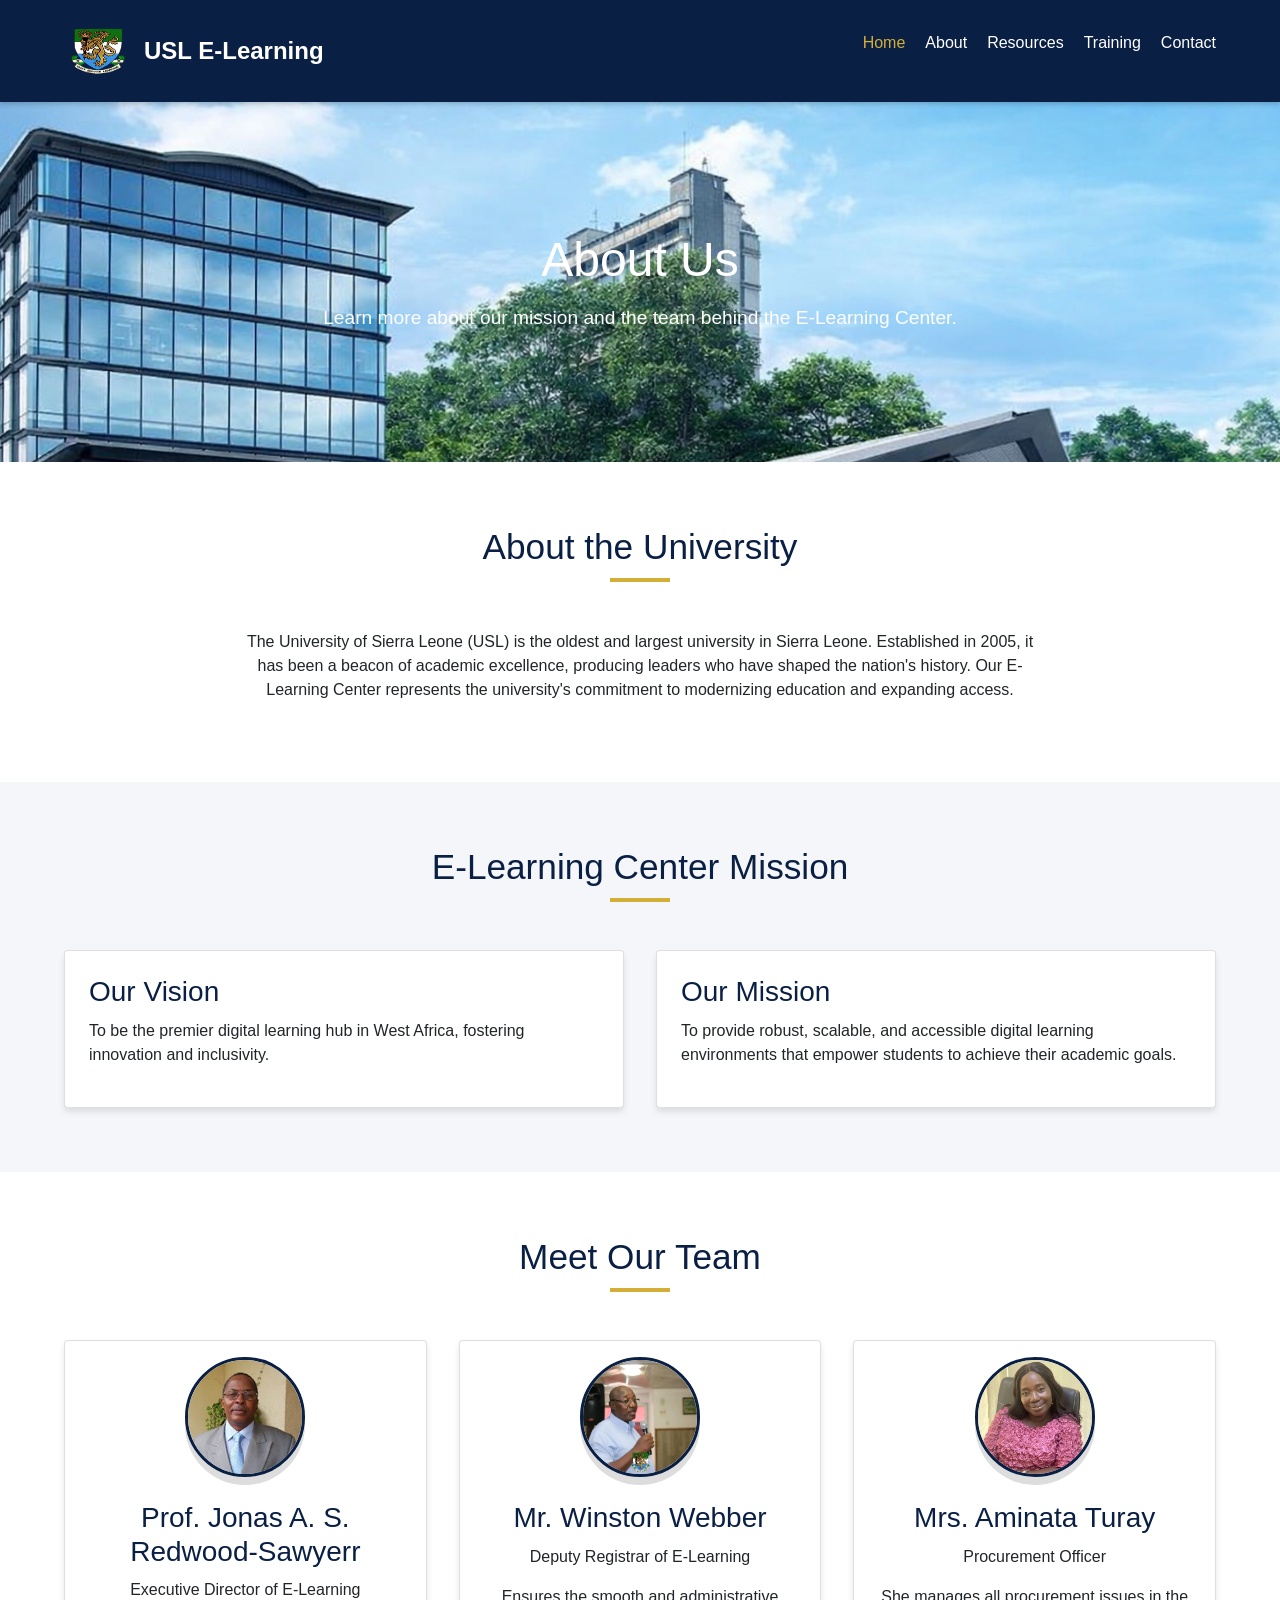
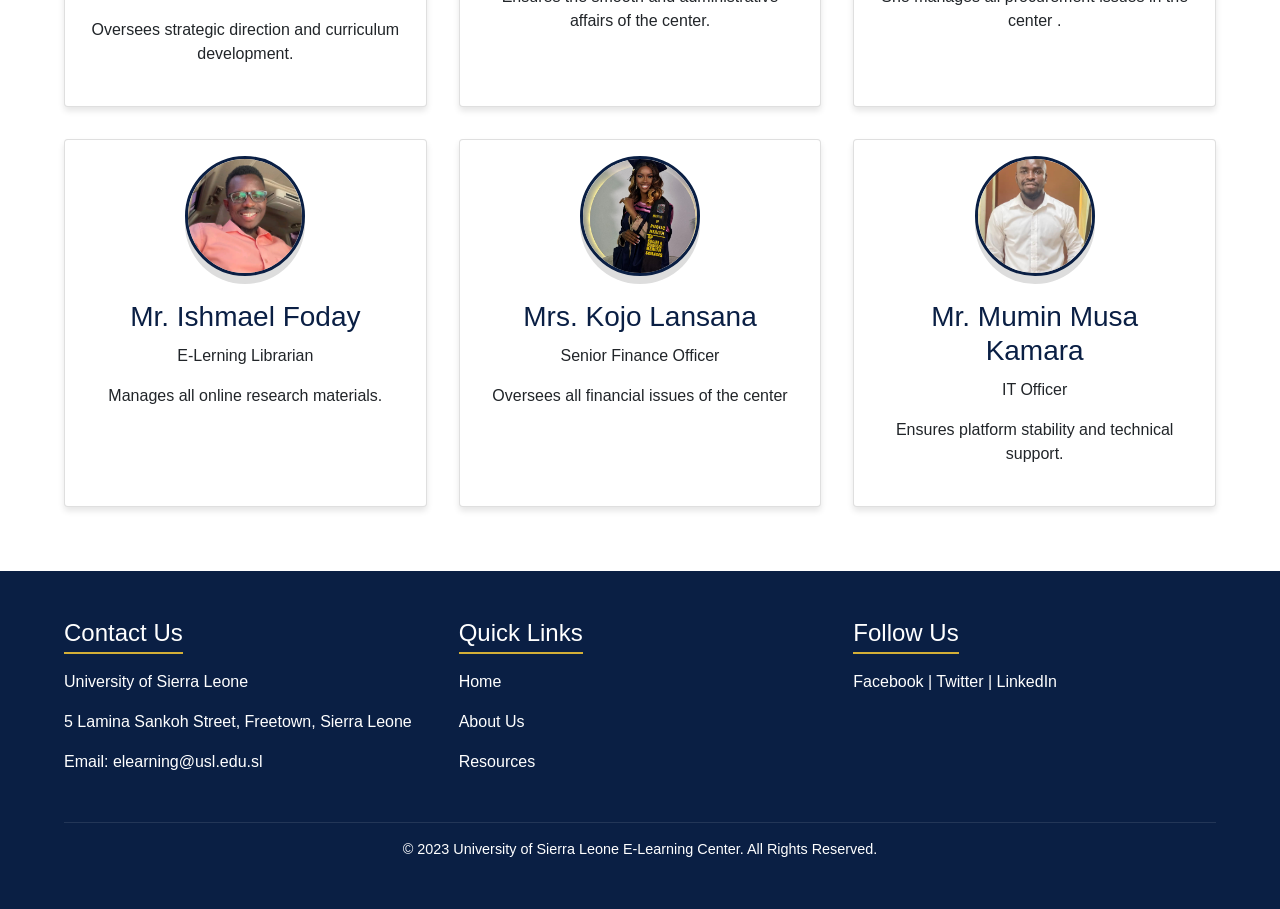
<file: about.html>
<!DOCTYPE html>
<html lang="en">
<head>
    <meta charset="UTF-8">
    <meta name="viewport" content="width=device-width, initial-scale=1.0">
    <title>Document</title>
    <link rel="stylesheet" href="style.css">
    <link rel="stylesheet" href="./css/bootstrap.css">
    <link rel="stylesheet" href="./js/bootstrap.bundle.js">
</head>
<body>
     <header>
        <div class="nav-container">
            <div class="logo">
                <!-- Placeholder for Logo Image -->
                <div >
                      <img src="./USL-Logo-latest1.png" width="70px" height="70px" alt="">
                </div>
                <span>USL E-Learning</span>
            </div>
            <div class="menu-toggle">☰</div>
            <nav>
                <ul>
                    <li><a href="index.html" class="active">Home</a></li>
                    <li><a href="about.html">About</a></li>
                    <li><a href="resources.html">Resources</a></li>
                    <li><a href="training.html">Training</a></li>
                    <li><a href="contact.html">Contact</a></li>
                </ul>
            </nav>
        </div>
    </header>
        <!-- Page Header -->
    <section class="hero" style="height: 40vh;">
        <div>
            <h1>About Us</h1>
            <p>Learn more about our mission and the team behind the E-Learning Center.</p>
        </div>
    </section>

    <!-- University Info -->
    <section>
        <h2 class="section-title">About the University</h2>
        <div style="max-width: 800px; margin: 0 auto; text-align: center;">
            <p>The University of Sierra Leone (USL) is the oldest and largest university in Sierra Leone. Established in 2005, it has been a beacon of academic excellence, producing leaders who have shaped the nation's history. Our E-Learning Center represents the university's commitment to modernizing education and expanding access.</p>
        </div>
    </section>

    <!-- E-Learning Mission -->
    <section style="background-color: var(--light-gray);">
        <h2 class="section-title">E-Learning Center Mission</h2>
        <div class="grid-container">
            <div class="card">
                <div class="card-content">
                    <h3>Our Vision</h3>
                    <p>To be the premier digital learning hub in West Africa, fostering innovation and inclusivity.</p>
                </div>
            </div>
            <div class="card">
                <div class="card-content">
                    <h3>Our Mission</h3>
                    <p>To provide robust, scalable, and accessible digital learning environments that empower students to achieve their academic goals.</p>
                </div>
            </div>
        </div>
    </section>

    <!-- Meet the Team -->
    <section>
        <h2 class="section-title">Meet Our Team</h2>
        <div class="grid-container">
            <div class="card team-card">
                <div class="card-content">
                    <div class="card-img-placeholder" style="border-radius:50%; width:120px; height:120px; margin:0 auto 1rem;"><img src="./Prof.jpg" alt=""></div>
                    <h3>Prof. Jonas A. S. Redwood-Sawyerr</h3>
                    <p>Executive Director of E-Learning</p>
                    <p>Oversees strategic direction and curriculum development.</p>
                </div>
            </div>
            <div class="card team-card">
                <div class="card-content">
                    <div class="card-img-placeholder" style="border-radius:50%; width:120px; height:120px; margin:0 auto 1rem;"><img src="./Mr Webber.jpeg" alt=""></div>
                    <h3>Mr. Winston Webber</h3>
                    <p>Deputy Registrar of E-Learning </p>
                    <p>Ensures the smooth and administrative affairs of the center.</p>
                </div>
            </div>
            <div class="card team-card">
                <div class="card-content">
                    <div class="card-img-placeholder" style="border-radius:50%; width:120px; height:120px; margin:0 auto 1rem;"><img src="./aunty Amie.jpeg" alt=""></div>
                    <h3>Mrs. Aminata Turay</h3>
                    <p>Procurement Officer</p>
                    <p>She manages all procurement issues in the center .</p>
                </div>
            </div>
            <div class="card team-card">
                <div class="card-content">
                    <div class="card-img-placeholder" style="border-radius:50%; width:120px; height:120px; margin:0 auto 1rem;"><img src="./isho.jpeg" alt=""></div>
                    <h3>Mr. Ishmael Foday</h3>
                    <p>E-Lerning Librarian</p>
                    <p>Manages all online research materials.</p>
                </div>
            </div>
             <div class="card team-card">
                <div class="card-content">
                    <div class="card-img-placeholder" style="border-radius:50%; width:120px; height:120px; margin:0 auto 1rem;"><img src="./nancy.jpeg" alt=""></div>
                    <h3>Mrs. Kojo Lansana</h3>
                    <p>Senior Finance Officer</p>
                    <p>Oversees all financial issues of the center</p>
                </div>
            </div>
             <div class="card team-card">
                <div class="card-content">
                    <div class="card-img-placeholder" style="border-radius:50%; width:120px; height:120px; margin:0 auto 1rem;"><img src="./IT-Officer.jpeg" alt=""></div>
                    <h3>Mr. Mumin Musa Kamara</h3>
                    <p>IT Officer</p>
                    <p>Ensures platform stability and technical support.</p>
                </div>
            </div>
        </div>
    </section>
    <footer>
        <div class="footer-content">
            <div class="footer-section">
                <h4>Contact Us</h4>
                <p>University of Sierra Leone</p>
                <p>5 Lamina Sankoh Street, Freetown, Sierra Leone</p>
                <p>Email: elearning@usl.edu.sl</p>
            </div>
            <div class="footer-section">
                <h4>Quick Links</h4>
                <p><a href="index.html" style="color:white; text-decoration:none;">Home</a></p>
                <p><a href="about.html" style="color:white; text-decoration:none;">About Us</a></p>
                <p><a href="resources.html" style="color:white; text-decoration:none;">Resources</a></p>
            </div>
            <div class="footer-section">
                <h4>Follow Us</h4>
                <p>Facebook | Twitter | LinkedIn</p>
            </div>
        </div>
        <div class="footer-bottom">
            &copy; 2023 University of Sierra Leone E-Learning Center. All Rights Reserved.
        </div>
    </footer>
</body>
</html>
</file>
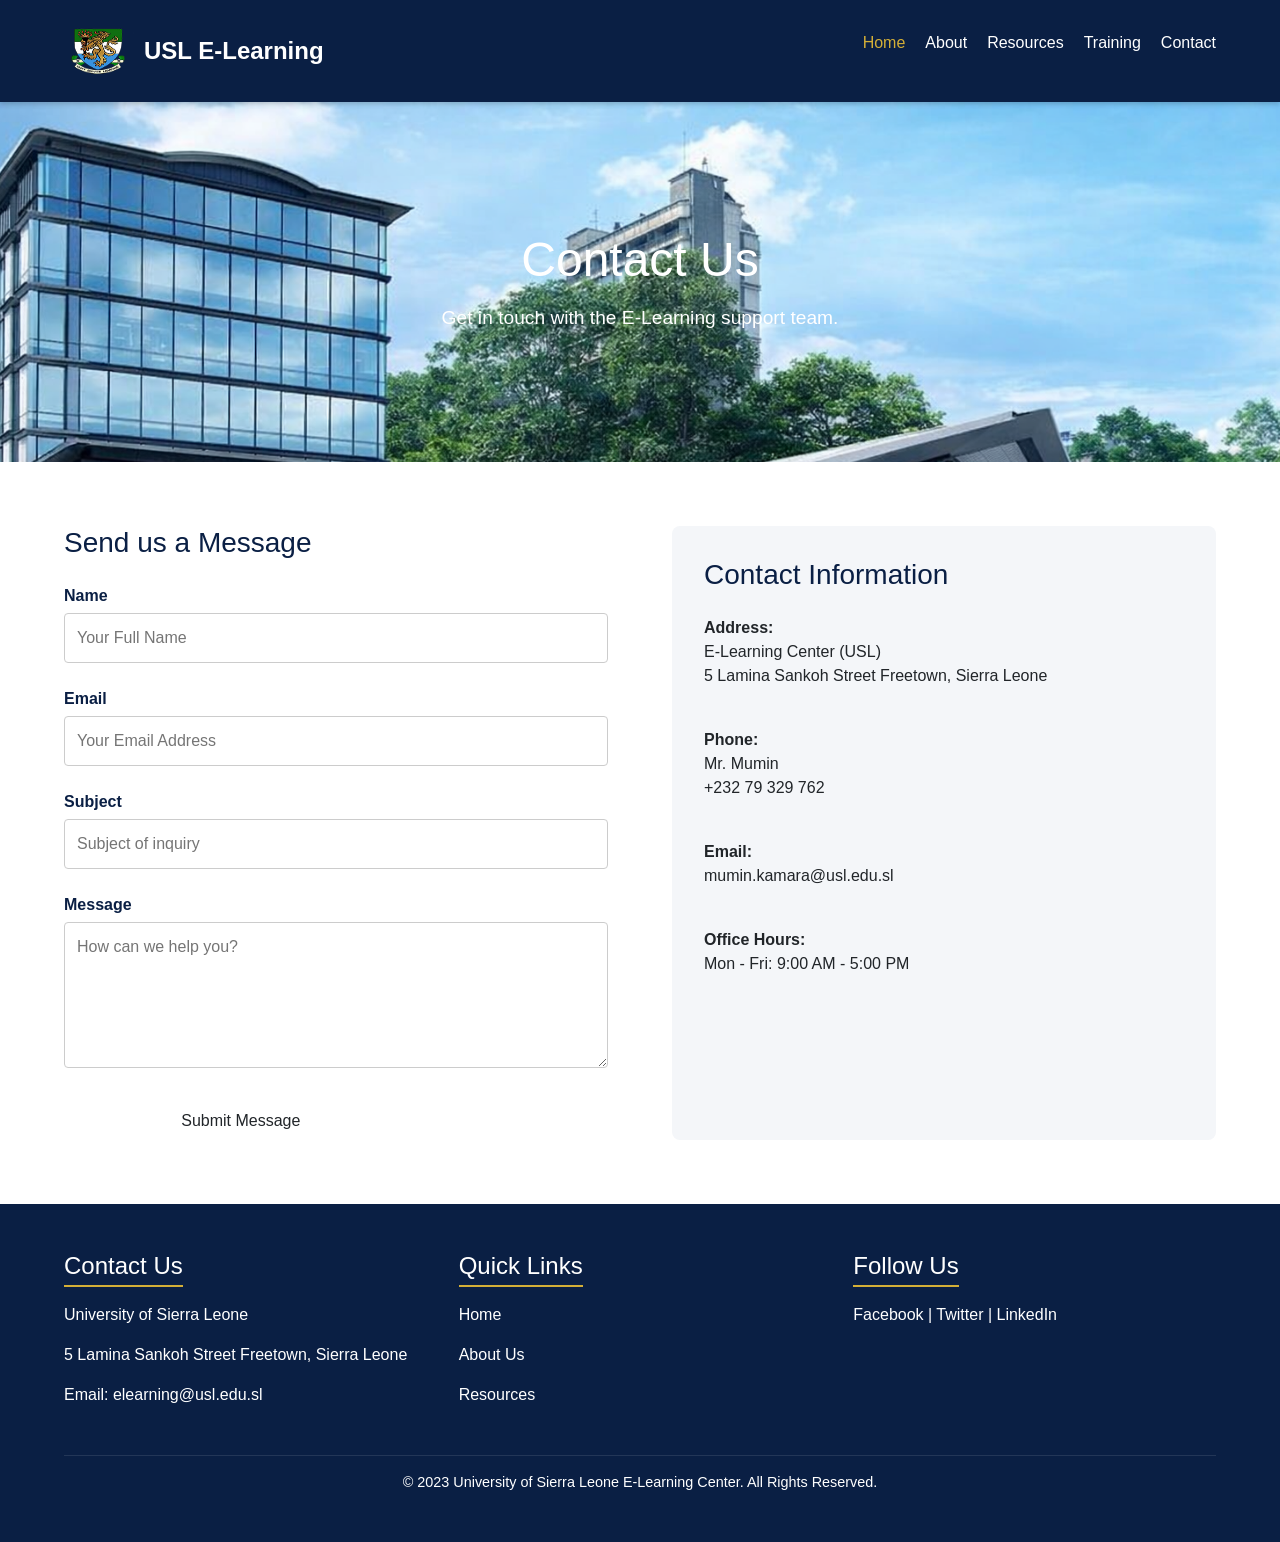
<file: contact.html>
<!DOCTYPE html>
<html lang="en">
<head>
    <meta charset="UTF-8">
    <meta name="viewport" content="width=device-width, initial-scale=1.0">
    <title>Document</title>
    <link rel="stylesheet" href="style.css">
    <link rel="stylesheet" href="./css/bootstrap.css">
    <link rel="stylesheet" href="./js/bootstrap.bundle.js">
</head>
<body>
    <header>
        <div class="nav-container">
            <div class="logo">
                <!-- Placeholder for Logo Image -->
                <div>
                      <img src="./USL-Logo-latest1.png" width="70px" height="70px" alt="">
                </div>
                <span>USL E-Learning</span>
            </div>
            <div class="menu-toggle">☰</div>
            <nav>
                <ul>
                    <li><a href="index.html" class="active">Home</a></li>
                    <li><a href="about.html">About</a></li>
                    <li><a href="resources.html">Resources</a></li>
                    <li><a href="training.html">Training</a></li>
                    <li><a href="contact.html">Contact</a></li>
                </ul>
            </nav>
        </div>
    </header>
        <section class="hero" style="height: 40vh;">
        <div>
            <h1>Contact Us</h1>
            <p>Get in touch with the E-Learning support team.</p>
        </div>
    </section>

    <section>
        <div class="contact-container">
            <!-- Contact Form -->
            <div>
                <h3 style="margin-bottom: 1.5rem; color: var(--primary-blue);">Send us a Message</h3>
                <form id="contactForm">
                    <div class="form-group">
                        <label for="name">Name</label>
                        <input type="text" id="name" placeholder="Your Full Name">
                    </div>
                    <div class="form-group">
                        <label for="email">Email</label>
                        <input type="email" id="email" placeholder="Your Email Address">
                    </div>
                    <div class="form-group">
                        <label for="subject">Subject</label>
                        <input type="text" id="subject" placeholder="Subject of inquiry">
                    </div>
                    <div class="form-group">
                        <label for="message">Message</label>
                        <textarea id="message" rows="5" placeholder="How can we help you?"></textarea>
                    </div>
                    <button type="submit" class="btn">Submit Message</button>
                </form>
            </div>

            <!-- Contact Info -->
            <div style="background-color: var(--light-gray); padding: 2rem; border-radius: 8px;">
                <h3 style="margin-bottom: 1.5rem; color: var(--primary-blue);">Contact Information</h3>
                <p><strong>Address:</strong><br>E-Learning Center (USL) <br>5 Lamina Sankoh Street Freetown, Sierra Leone</p>
                <br>
                <p><strong>Phone:</strong><br>Mr. Mumin<br>+232 79 329 762</p>
                <br>
                <p><strong>Email:</strong><br>mumin.kamara@usl.edu.sl</p>
                <br>
                <p><strong>Office Hours:</strong><br>Mon - Fri: 9:00 AM - 5:00 PM</p>
            </div>
        </div>
    </section>
    <footer>
        <div class="footer-content">
            <div class="footer-section">
                <h4>Contact Us</h4>
                <p>University of Sierra Leone</p>
                <p>5 Lamina Sankoh Street Freetown, Sierra Leone</p>
                <p>Email: elearning@usl.edu.sl</p>
            </div>
            <div class="footer-section">
                <h4>Quick Links</h4>
                <p><a href="index.html" style="color:white; text-decoration:none;">Home</a></p>
                <p><a href="about.html" style="color:white; text-decoration:none;">About Us</a></p>
                <p><a href="resources.html" style="color:white; text-decoration:none;">Resources</a></p>
            </div>
            <div class="footer-section">
                <h4>Follow Us</h4>
                <p>Facebook | Twitter | LinkedIn</p>
            </div>
        </div>
        <div class="footer-bottom">
            &copy; 2023 University of Sierra Leone E-Learning Center. All Rights Reserved.
        </div>
    </footer>
    <script>
            /* script.js */
document.addEventListener('DOMContentLoaded', () => {
    
    // Mobile Menu Toggle
    const menuToggle = document.querySelector('.menu-toggle');
    const navUl = document.querySelector('nav ul');

    if(menuToggle) {
        menuToggle.addEventListener('click', () => {
            navUl.classList.toggle('active');
        });
    }

    // Contact Form Validation
    const contactForm = document.getElementById('contactForm');

    if (contactForm) {
        contactForm.addEventListener('submit', (e) => {
            e.preventDefault();
            
            let isValid = true;
            const name = document.getElementById('name');
            const email = document.getElementById('email');
            const message = document.getElementById('message');
            
            // Simple validation logic
            if (name.value.trim() === '') {
                isValid = false;
                alert('Please enter your name.');
            } else if (!validateEmail(email.value)) {
                isValid = false;
                alert('Please enter a valid email address.');
            } else if (message.value.trim() === '') {
                isValid = false;
                alert('Please enter a message.');
            }

            if (isValid) {
                alert('Thank you for contacting us! We will get back to you shortly.');
                contactForm.reset();
            }
        });
    }

    // Email Regex Helper
    function validateEmail(email) {
        const re = /^[^\s@]+@[^\s@]+\.[^\s@]+$/;
        return re.test(email);
    }
});
    </script>
    
</body>
</html>
</file>
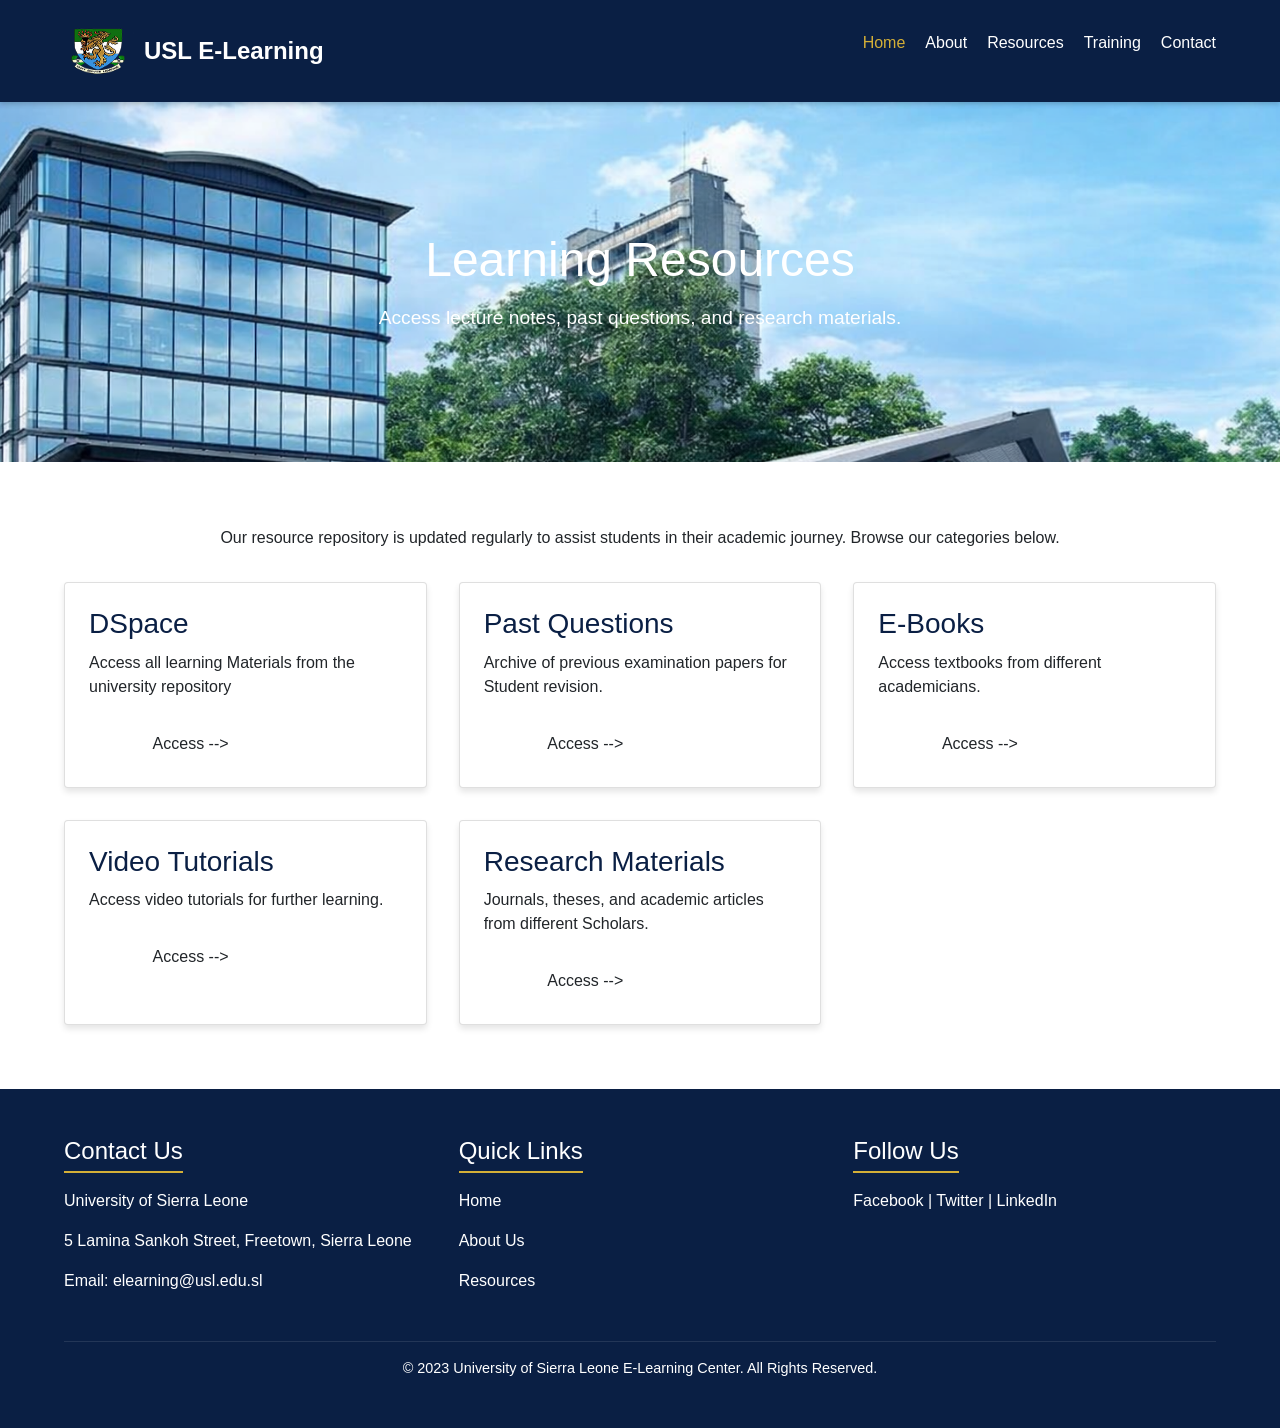
<file: resources.html>
<!DOCTYPE html>
<html lang="en">
<head>
    <meta charset="UTF-8">
    <meta name="viewport" content="width=device-width, initial-scale=1.0">
    <title>Resource Page</title>
    <link rel="stylesheet" href="style.css">
    <link rel="stylesheet" href="./css/bootstrap.css">
    <link rel="stylesheet" href="./js/bootstrap.bundle.js">
</head>
<body>
    <header>
        <div class="nav-container">
            <div class="logo">
                <!-- Placeholder for Logo Image -->
                <div>
                      <img src="./USL-Logo-latest1.png" width="70px" height="70px" alt="">
                </div>
                <span>USL E-Learning</span>
            </div>
            <div class="menu-toggle">☰</div>
            <nav>
                <ul>
                    <li><a href="index.html" class="active">Home</a></li>
                    <li><a href="about.html">About</a></li>
                    <li><a href="resources.html">Resources</a></li>
                    <li><a href="training.html">Training</a></li>
                    <li><a href="contact.html">Contact</a></li>
                </ul>
            </nav>
        </div>
    </header>
        <section class="hero" style="height: 40vh;">
        <div>
            <h1>Learning Resources</h1>
            <p>Access lecture notes, past questions, and research materials.</p>
        </div>
    </section>

    <section>
        <p style="text-align: center; margin-bottom: 2rem;">Our resource repository is updated regularly to assist students in their academic journey. Browse our categories below.</p>
        
        <div class="grid-container">
            <!-- Card 1 -->
            <div class="card">
    <div class="card-content">
        <h3>DSpace</h3>
        <p>Access all learning Materials from the university repository</p>
        
        <!-- Add onclick to the button -->
        <button class="btn" onclick="window.location.href='https://dspace.usl.edu.sl/om'"> Access --> </button>
        
    </div>
</div>
            <!-- Card 2 -->
            <div class="card">
                <div class="card-content">
                    <h3>Past Questions</h3>
                    <p>Archive of previous examination papers for Student revision.</p>
                     <button class="btn" onclick="window.location.href='https://www.examry.com'"> Access --> </button>
                  
                </div>
            </div>
            <!-- Card 3 -->
            <div class="card">
                <div class="card-content">
                    <h3>E-Books</h3>
                    <p>Access textbooks from different academicians.</p>
                     <button class="btn" onclick="window.location.href='https://openlibrary.org' "> Access --> </button>
                </div>
            </div>
            <!-- Card 4 -->
            <div class="card">
                <div class="card-content">
                    <h3>Video Tutorials</h3>
                    <p>Access video tutorials for further learning.</p>
                    <button class="btn" onclick="window.location.href='https://www.youtube.com' "> Access --> </button>
                </div>
            </div>
            <!-- Card 5 -->
            <div class="card">
                <div class="card-content">
                    <h3>Research Materials</h3>
                    <p>Journals, theses, and academic articles from different Scholars.</p>
                    <button class="btn" onclick="window.location.href='https://scholar.google.com' "> Access --> </button>
                </div>
            </div>
        </div>
    </section>
    <footer>
        <div class="footer-content">
            <div class="footer-section">
                <h4>Contact Us</h4>
                <p>University of Sierra Leone</p>
                <p>5 Lamina Sankoh Street, Freetown, Sierra Leone</p>
                <p>Email: elearning@usl.edu.sl</p>
            </div>
            <div class="footer-section">
                <h4>Quick Links</h4>
                <p><a href="index.html" style="color:white; text-decoration:none;">Home</a></p>
                <p><a href="about.html" style="color:white; text-decoration:none;">About Us</a></p>
                <p><a href="resources.html" style="color:white; text-decoration:none;">Resources</a></p>
            </div>
            <div class="footer-section">
                <h4>Follow Us</h4>
                <p>Facebook | Twitter | LinkedIn</p>
            </div>
        </div>
        <div class="footer-bottom">
            &copy; 2023 University of Sierra Leone E-Learning Center. All Rights Reserved.
        </div>
    </footer>
</body>
</html>
</file>
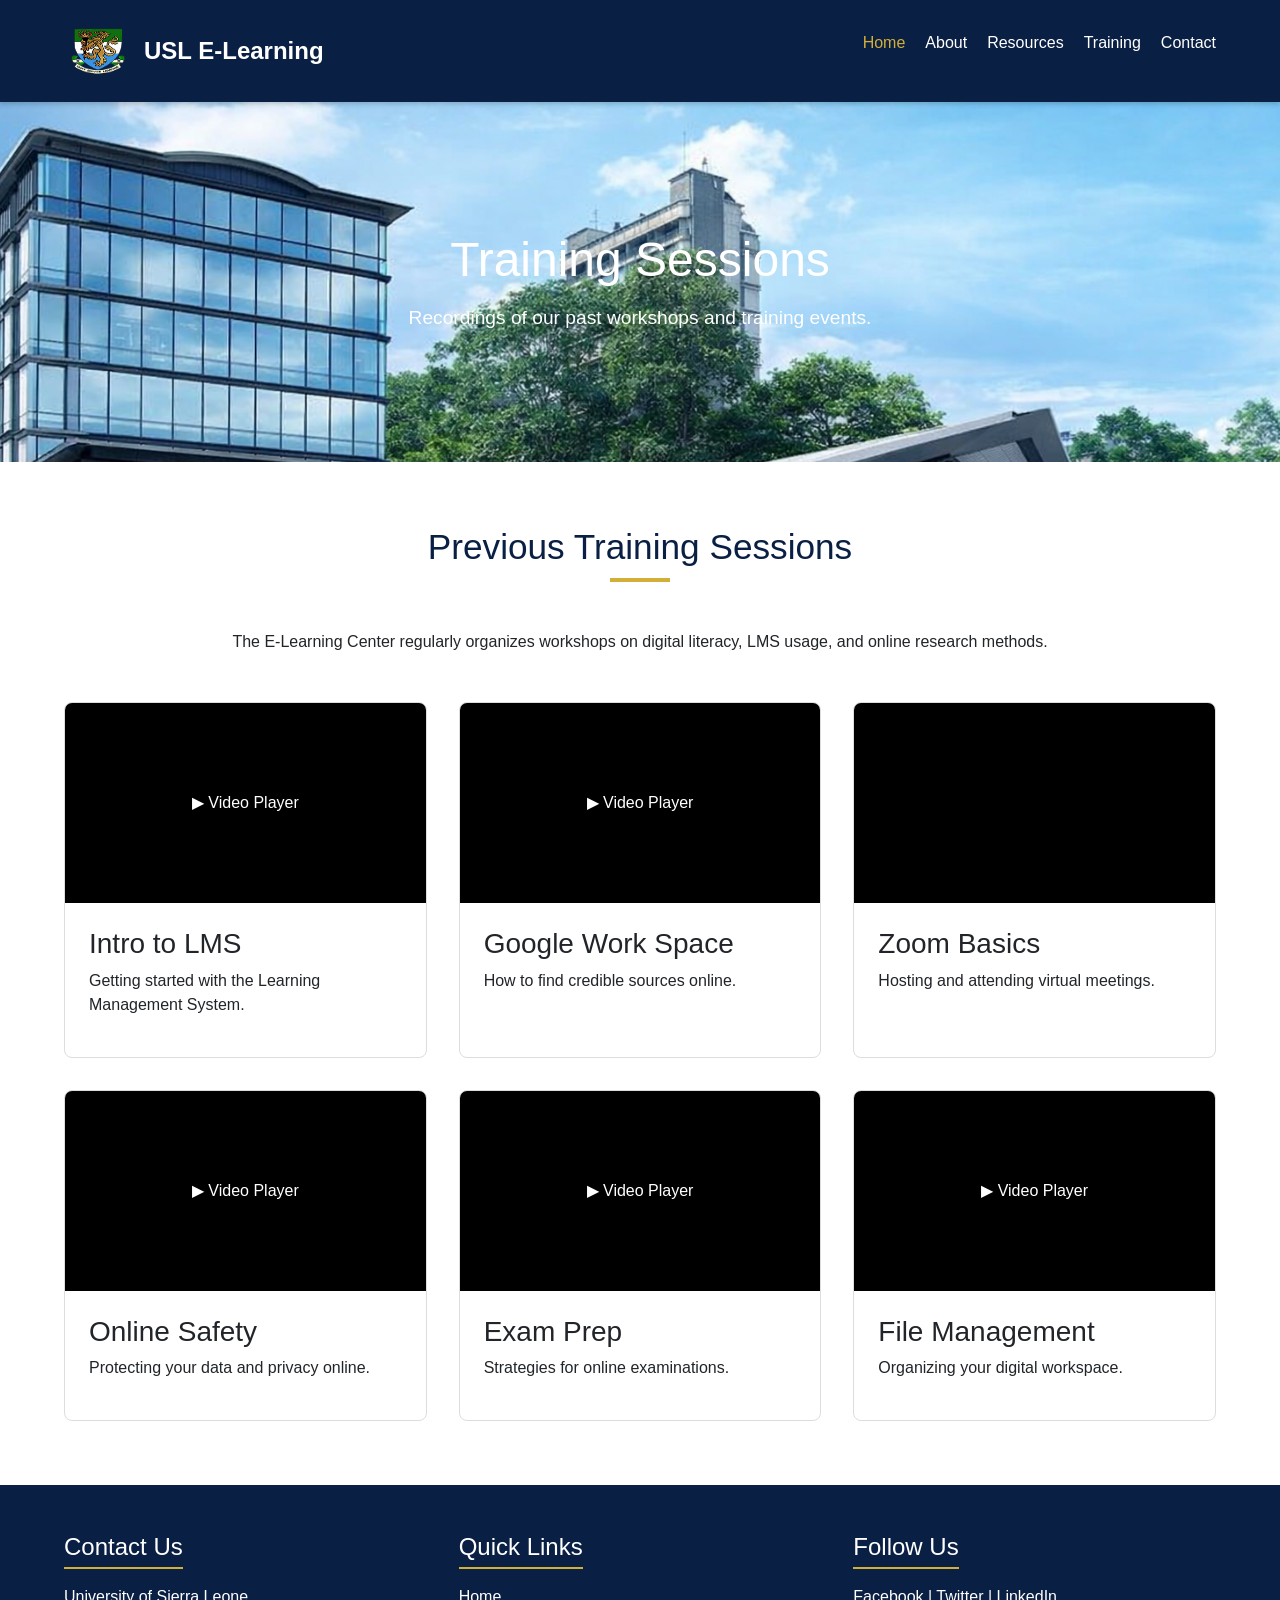
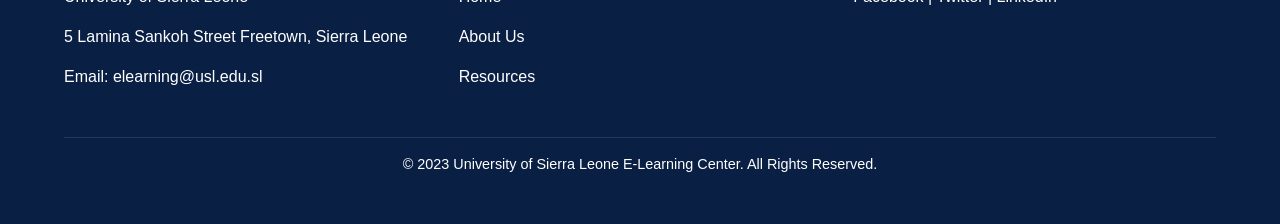
<file: training.html>
<!DOCTYPE html>
<html lang="en">
<head>
    <meta charset="UTF-8">
    <meta name="viewport" content="width=device-width, initial-scale=1.0">
    <title>Training</title>
    <link rel="stylesheet" href="style.css">
    <link rel="stylesheet" href="./css/bootstrap.css">
    <link rel="stylesheet" href="./js/bootstrap.bundle.js">
</head>
<body>
    <header>
        <div class="nav-container">
            <div class="logo">
                <!-- Placeholder for Logo Image -->
                <div>
                      <img src="./USL-Logo-latest1.png" width="70px" height="70px" alt="">
                </div>
                <span>USL E-Learning</span>
            </div>
            <div class="menu-toggle">☰</div>
            <nav>
                <ul>
                    <li><a href="index.html" class="active">Home</a></li>
                    <li><a href="about.html">About</a></li>
                    <li><a href="resources.html">Resources</a></li>
                    <li><a href="training.html">Training</a></li>
                    <li><a href="contact.html">Contact</a></li>
                </ul>
            </nav>
        </div>
    </header>
        <section class="hero" style="height: 40vh;">
        <div>
            <h1>Training Sessions</h1>
            <p>Recordings of our past workshops and training events.</p>
        </div>
    </section>

    <section>
        <h2 class="section-title">Previous Training Sessions</h2>
        <p style="text-align: center; margin-bottom: 3rem;">The E-Learning Center regularly organizes workshops on digital literacy, LMS usage, and online research methods.</p>

        <div class="video-grid">
            <!-- Video 1 -->
            <div class="video-card">
                <div class="video-placeholder">▶ Video Player</div>
                <div class="card-content">
                    <h3>Intro to LMS</h3>
                    <p>Getting started with the Learning Management System.</p>
                </div>
            </div>
            <!-- Video 2 -->
            <div class="video-card">
                <div class="video-placeholder">▶ Video Player</div>
                <div class="card-content">
                    <h3>Google Work Space</h3>
                    <p>How to find credible sources online.</p>
                </div>
            </div>
            <!-- Video 3 -->
            <div class="video-card">
                <div class="video-placeholder"><video src=""></video></div>
                <div class="card-content">
                    <h3>Zoom Basics</h3>
                    <p>Hosting and attending virtual meetings.</p>
                </div>
            </div>
            <!-- Video 4 -->
            <div class="video-card">
                <div class="video-placeholder">▶ Video Player</div>
                <div class="card-content">
                    <h3>Online Safety</h3>
                    <p>Protecting your data and privacy online.</p>
                </div>
            </div>
            <!-- Video 5 -->
            <div class="video-card">
                <div class="video-placeholder">▶ Video Player</div>
                <div class="card-content">
                    <h3>Exam Prep</h3>
                    <p>Strategies for online examinations.</p>
                </div>
            </div>
            <!-- Video 6 -->
            <div class="video-card">
                <div class="video-placeholder">▶ Video Player</div>
                <div class="card-content">
                    <h3>File Management</h3>
                    <p>Organizing your digital workspace.</p>
                </div>
            </div>
        </div>
    </section>
     <footer>
        <div class="footer-content">
            <div class="footer-section">
                <h4>Contact Us</h4>
                <p>University of Sierra Leone</p>
                <p>5 Lamina Sankoh Street Freetown, Sierra Leone</p>
                <p>Email: elearning@usl.edu.sl</p>
            </div>
            <div class="footer-section">
                <h4>Quick Links</h4>
                <p><a href="index.html" style="color:white; text-decoration:none;">Home</a></p>
                <p><a href="about.html" style="color:white; text-decoration:none;">About Us</a></p>
                <p><a href="resources.html" style="color:white; text-decoration:none;">Resources</a></p>
            </div>
            <div class="footer-section">
                <h4>Follow Us</h4>
                <p>Facebook | Twitter | LinkedIn</p>
            </div>
        </div>
        <div class="footer-bottom">
            &copy; 2023 University of Sierra Leone E-Learning Center. All Rights Reserved.
        </div>
    </footer>
</body>
</html>
</file>
<file: style.css>
/* style.css */
:root {
    --primary-blue: #0A1F44;
    --secondary-blue: #163268;
    --white: #ffffff;
    --light-gray: #f4f6f9;
    --text-dark: #333333;
    --accent-gold: #D4AF37; /* Optional accent for academic feel */
}

* {
    margin: 0;
    padding: 0;
    box-sizing: border-box;
    font-family: 'Segoe UI', Tahoma, Geneva, Verdana, sans-serif;
}

body {
    background-color: var(--white);
    color: var(--text-dark);
    line-height: 1.6;
    display: flex;
    flex-direction: column;
    min-height: 100vh;
}

/* --- Header & Navigation --- */
header {
    background-color: var(--primary-blue);
    color: var(--white);
    padding: 1rem 5%;
    position: sticky;
    top: 0;
    z-index: 1000;
    box-shadow: 0 2px 5px rgba(0,0,0,0.2);
}

.nav-container {
    display: flex;
    justify-content: space-between;
    align-items: center;
}

.logo {
    font-size: 1.5rem;
    font-weight: bold;
    display: flex;
    align-items: center;
    gap: 10px;
}

.logo span {
    color: var(--white);
}

nav ul {
    list-style: none;
    display: flex;
    gap: 20px;
}

nav ul li a {
    color: var(--white);
    text-decoration: none;
    font-weight: 500;
    transition: color 0.3s;
}

nav ul li a:hover, nav ul li a.active {
    color: var(--accent-gold);
}

.menu-toggle {
    display: none;
    cursor: pointer;
    font-size: 1.5rem;
}

/* --- Hero Section --- */
.hero {
    background: url(./fbc\ building.png);
    background-size: cover;
    background-position: center;
    background-attachment: fixed;
    height: 80vh;
    display: flex;
    align-items: center;
    justify-content: center;
    text-align: center;
    color: var(--white);
    padding: 0 20px;
    
}

.hero h1 {
    font-size: 3rem;
    margin-bottom: 1rem;
}

.hero p {
    font-size: 1.2rem;
    max-width: 700px;
    margin: 0 auto;
}

/* --- General Sections --- */
section {
    padding: 4rem 5%;
}

.section-title {
    text-align: center;
    color: var(--primary-blue);
    margin-bottom: 3rem;
    font-size: 2.2rem;
    position: relative;
}

.section-title::after {
    content: '';
    display: block;
    width: 60px;
    height: 4px;
    background-color: var(--accent-gold);
    margin: 10px auto 0;
}

/* --- Cards Grid (Used in Home, About, Resources) --- */
.grid-container {
    display: grid;
    grid-template-columns: repeat(auto-fit, minmax(280px, 1fr));
    gap: 2rem;
}

.card {
    background: var(--light-gray);
    border-radius: 8px;
    overflow: hidden;
    box-shadow: 0 4px 6px rgba(0,0,0,0.1);
    transition: transform 0.3s ease;
    display: flex;
    flex-direction: column;
}

.card:hover {
    transform: translateY(-5px);
}

.card-content {
    padding: 1.5rem;
    flex-grow: 1;
}

.card h3 {
    color: var(--primary-blue);
    margin-bottom: 10px;
}

.card-img-placeholder {
    width: 100%;
    height: 200px;
    background-color: #ddd;
    display: flex;
    align-items: center;
    justify-content: center;
    color: #666;
}

.btn {
    display: inline-block;
    background-color: var(--secondary-blue);
    color: rgb(255, 255, 255);
    padding: 10px 20px;
    text-decoration: none;
    border-radius: 5px;
    border: 10px;
    cursor: pointer;
    transition: background 0.3s;
    margin-top: 10px;
    text-align: center;
    width: 65%;
}


.btn:hover {
    background-color: var(--secondary-blue);
}

/* --- Team Section --- */
.team-card {
    text-align: center;
}

.team-card img {
    width: 120px;
    height: 120px;
    border-radius: 50%;
    object-fit: cover;
    margin-bottom: 1rem;
    border: 3px solid var(--primary-blue);
}

/* --- Video Gallery --- */
.video-grid {
    display: grid;
    grid-template-columns: repeat(auto-fit, minmax(300px, 1fr));
    gap: 2rem;
}

.video-card {
    background: var(--white);
    border: 1px solid #ddd;
    border-radius: 8px;
    overflow: hidden;
}

.video-placeholder {
    width: 100%;
    height: 200px;
    background-color: #000;
    display: flex;
    align-items: center;
    justify-content: center;
    color: #fff;
}

/* --- Contact Form --- */
.contact-container {
    display: grid;
    grid-template-columns: 1fr 1fr;
    gap: 4rem;
}

form {
    display: flex;
    flex-direction: column;
    gap: 1.5rem;
}

.form-group {
    display: flex;
    flex-direction: column;
}

.form-group label {
    margin-bottom: 5px;
    font-weight: 600;
    color: var(--primary-blue);
}

.form-group input, .form-group textarea {
    padding: 12px;
    border: 1px solid #ccc;
    border-radius: 4px;
    font-size: 1rem;
}

.error-msg {
    color: red;
    font-size: 0.85rem;
    display: none;
}

/* --- Footer --- */
footer {
    background-color: var(--primary-blue);
    color: var(--white);
    padding: 3rem 5%;
    margin-top: auto;
}

.footer-content {
    display: grid;
    grid-template-columns: repeat(auto-fit, minmax(250px, 1fr));
    gap: 2rem;
    margin-bottom: 2rem;
}

.footer-section h4 {
    margin-bottom: 1rem;
    border-bottom: 2px solid var(--accent-gold);
    display: inline-block;
    padding-bottom: 5px;
}

.footer-bottom {
    text-align: center;
    border-top: 1px solid rgba(255,255,255,0.1);
    padding-top: 1rem;
    font-size: 0.9rem;
}

/* --- Responsive Design --- */
@media (max-width: 768px) {
    .nav-container {
        flex-wrap: wrap;
    }

    .menu-toggle {
        display: block;
    }

    nav ul {
        display: none;
        flex-direction: column;
        width: 100%;
        margin-top: 1rem;
        text-align: center;
    }

    nav ul.active {
        display: flex;
    }

    .contact-container {
        grid-template-columns: 1fr;
    }

    .hero h1 {
        font-size: 2rem;
    }
}
</file>
